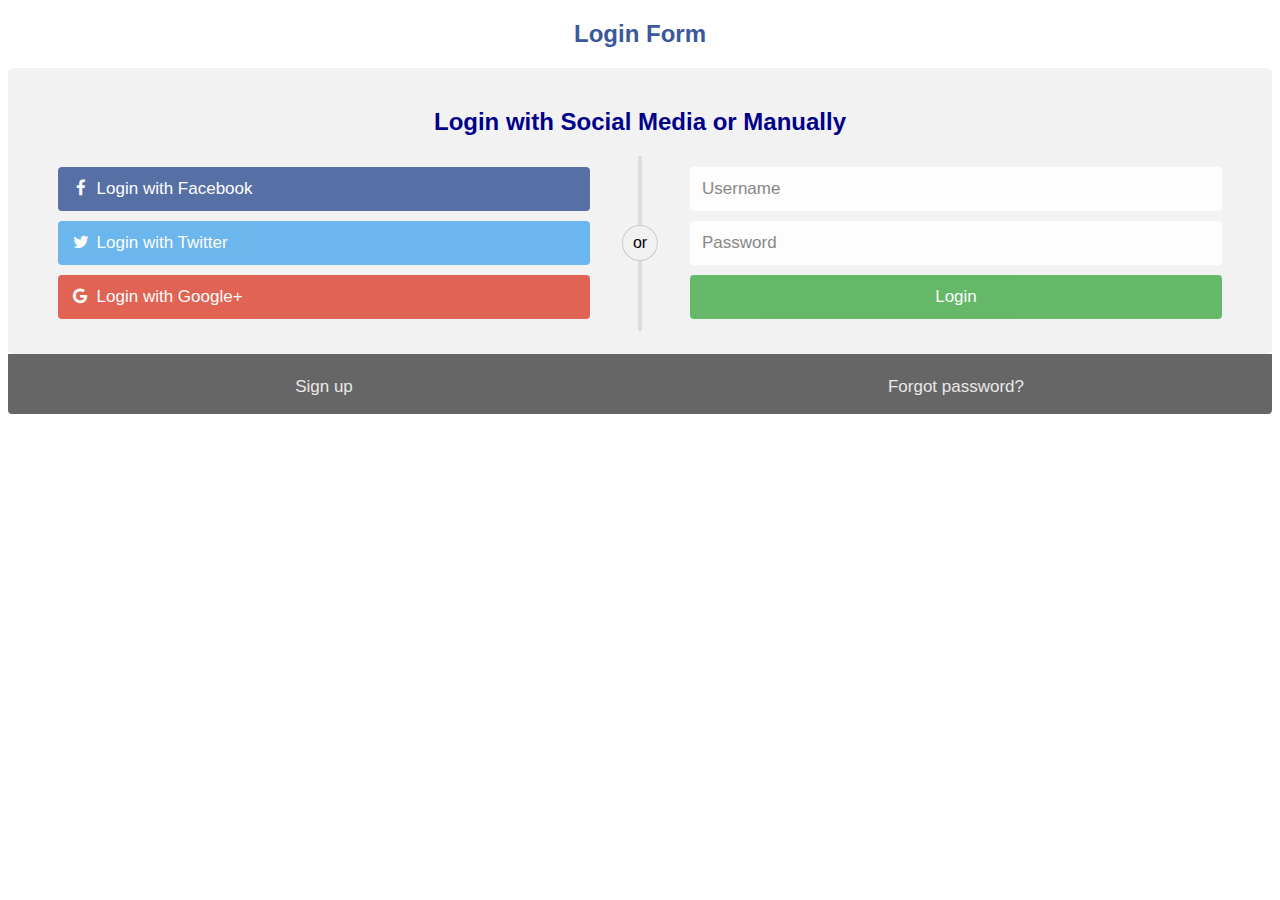
<file: index.html>
<!DOCTYPE html>
<html>
<head>
<meta name="viewport" content="width=device-width, initial-scale=1">
<link rel="stylesheet" href="https://cdnjs.cloudflare.com/ajax/libs/font-awesome/4.7.0/css/font-awesome.min.css">
<style>
body {
  font-family: Arial, Helvetica, sans-serif;
}

* {
  box-sizing: border-box;
}

/* style the container */
.container {
  position: relative;
  border-radius: 5px;
  background-color: #f2f2f2;
  padding: 20px 0 30px 0;
} 

/* style inputs and link buttons */
input,
.btn {
  width: 100%;
  padding: 12px;
  border: none;
  border-radius: 4px;
  margin: 5px 0;
  opacity: 0.85;
  display: inline-block;
  font-size: 17px;
  line-height: 20px;
  text-decoration: none; /* remove underline from anchors */
}

input:hover,
.btn:hover {
  opacity: 1;
}

/* add appropriate colors to fb, twitter and google buttons */
.fb {
  background-color: #3B5998;
  color: white;
}

.twitter {
  background-color: #55ACEE;
  color: white;
}

.google {
  background-color: #dd4b39;
  color: white;
}

/* style the submit button */
input[type=submit] {
  background-color: #4CAF50;
  color: white;
  cursor: pointer;
}

input[type=submit]:hover {
  background-color: #45a049;
}

/* Two-column layout */
.col {
  float: left;
  width: 50%;
  margin: auto;
  padding: 0 50px;
  margin-top: 6px;
}

/* Clear floats after the columns */
.row:after {
  content: "";
  display: table;
  clear: both;
}

/* vertical line */
.vl {
  position: absolute;
  left: 50%;
  transform: translate(-50%);
  border: 2px solid #ddd;
  height: 175px;
}

/* text inside the vertical line */
.vl-innertext {
  position: absolute;
  top: 50%;
  transform: translate(-50%, -50%);
  background-color: #f1f1f1;
  border: 1px solid #ccc;
  border-radius: 50%;
  padding: 8px 10px;
}

/* hide some text on medium and large screens */
.hide-md-lg {
  display: none;
}

/* bottom container */
.bottom-container {
  text-align: center;
  background-color: #666;
  border-radius: 0px 0px 4px 4px;
}

/* Responsive layout - when the screen is less than 650px wide, make the two columns stack on top of each other instead of next to each other */
@media screen and (max-width: 650px) {
  .col {
    width: 100%;
    margin-top: 0;
  }
  /* hide the vertical line */
  .vl {
    display: none;
  }
  /* show the hidden text on small screens */
  .hide-md-lg {
    display: block;
    text-align: center;
  }
}
</style>
</head>
<body>

<h2 style="text-align: center ; color: #3B5998;">Login Form</h2>


<div class="container">
  <form action="/action_page.php">
    <div class="row">
      <h2 style="text-align:center; color:darkblue;">Login with Social Media or Manually</h2>
      <div class="vl">
        <span class="vl-innertext">or</span>
      </div>

      <div class="col">
        <a href="#" class="fb btn">
          <i class="fa fa-facebook fa-fw"></i> Login with Facebook
         </a>
        <a href="#" class="twitter btn">
          <i class="fa fa-twitter fa-fw"></i> Login with Twitter
        </a>
        <a href="#" class="google btn"><i class="fa fa-google fa-fw">
          </i> Login with Google+
        </a>
      </div>

      <div class="col">
        <div class="hide-md-lg">
          <p>Or sign in manually:</p>
        </div>

        <input type="text" name="username" placeholder="Username" required>
        <input type="password" name="password" placeholder="Password" required>
        <input type="submit" value="Login">
      </div>
      
    </div>
  </form>
</div>

<div class="bottom-container">
  <div class="row">
    <div class="col">
      <a href="#" style="color:white" class="btn">Sign up</a>
    </div>
    <div class="col">
      <a href="#" style="color:white" class="btn">Forgot password?</a>
    </div>
  </div>
</div>

</body>
</html>
</file>
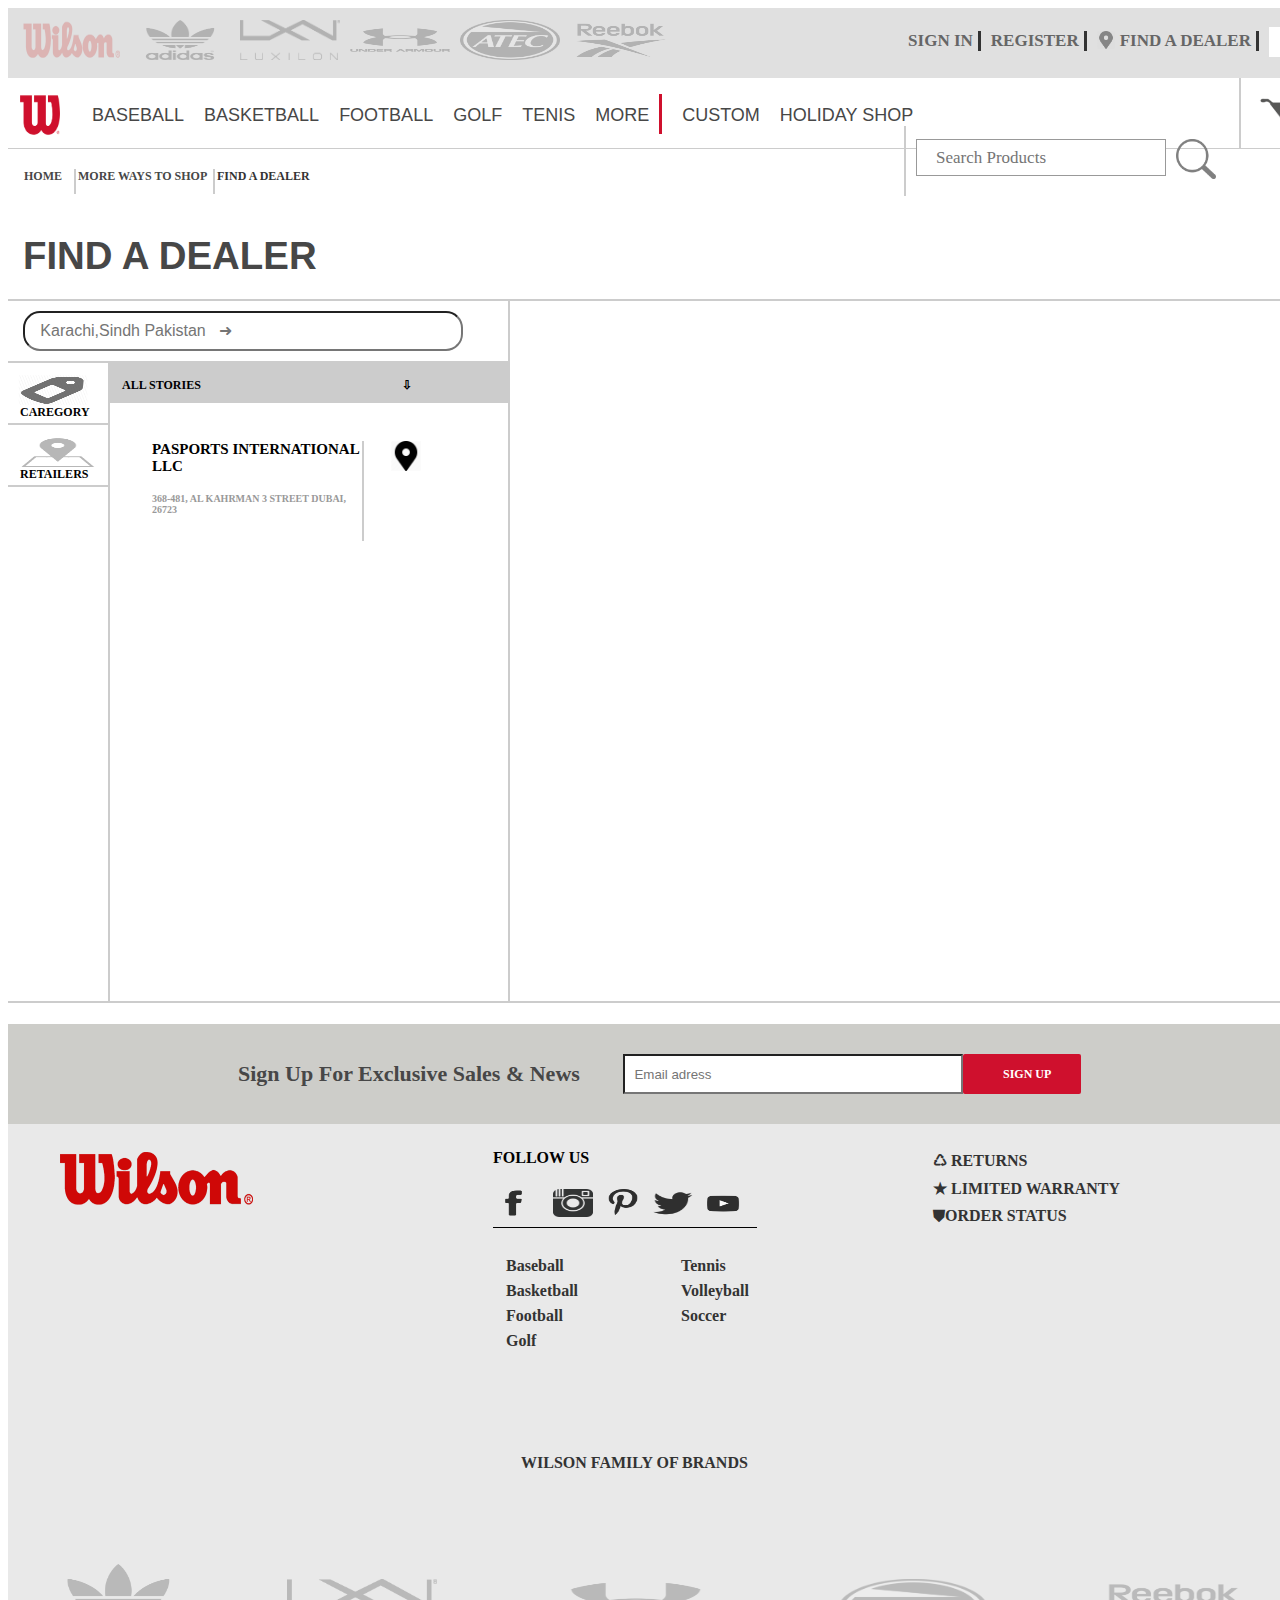
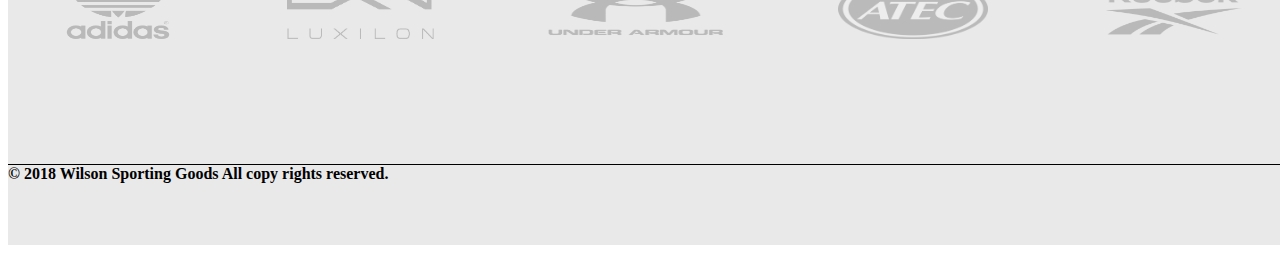
<file: findadealer.html>
<!DOCTYPE>
<html>
<head>
<link rel="stylesheet" href="findadealer.css">
<title>Untitled Document</title>
</head>

<body>

<div id="wrapper">


<div id="header">
<div id="headerbox">
<div class="logobox"><img src="Wilson brand.png" height="40px" width="100px"></div>
<div class="logobox"><img src="adidas brand1.png" height="40px" width="100px"></div>
<div class="logobox"><img src="luxilon brand2.png" height="40px" width="100px"></div>
<div class="logobox"><img src="under armor brand3.png" height="40px" width="100px"></div>
<div class="logobox"><img src="ATEC brand4.png" height="40px" width="100px"></div>
<div class="logobox"><img src="reebok brand5.png" height="40px" width="100px"></div>
</div>
<div id="headerbox2">
<div id="flagbox"><img src="flagpakistan.png" height="30px" width="60px"></div>
<ul>
<li><b>FIND A DEALER<b></li>
<div id="clipartbox"><img src="location icon.png" height="18px" width="18px"></div>
<li>REGISTER</li>
<li>SIGN IN</li>
</ul>
</div>
</div>




<div id="navbar">
<div class="navbarlogobox"><img src="welson W.png" height="50px" width="40px"></div>
<ul>
<li>BASEBALL</li>
<li>BASKETBALL</li>
<li>FOOTBALL</li>
<li>GOLF</li>
<li>TENIS</li>
<li>MORE</li>
<div class="seprator"></div>
<li>CUSTOM</li>
<li>HOLIDAY SHOP</li>
</ul>
<div id="navshoppingbar"><img src="shopping cart.png" id="shoppingcart"></div>
<div id="navsearchbox"><input type="email" placeholder="&nbsp;&nbsp;&nbsp; Search Products" id="searchproduct"><img src="searchicon2.png" height="40px" width="40px" id="searchicon">
</div>
</div>



<div id="findadealercontainer">

<div id="firstline">
<div id="firstline1">
<div id="firstlinebox1"><h11>HOME<h11>
</div>
<div id="firstlinebox2"><h11>MORE WAYS TO SHOP<h11></div>
<div id="firstlinebox3"><h12>FIND A DEALER</div>
</div>
</div>

<div id="secondline">
<div id="dealer"><h13>FIND A DEALER<h13></div>
</div>



<div id="undercontainer">

<div id="storiesdiv">
<div id="searchbar"><div id="searchradius">
<input type="text" id="inputtypebox" placeholder=" &nbsp; Karachi,Sindh Pakistan &nbsp; &#10140;"/></div>
</div>

<div id="storiesleftpanel">
<div id="underleftpanerbox"><img class="size" src="categeoryicon.png" height="30px" width="70px"><br>&nbsp;&nbsp;&nbsp;&nbsp;CAREGORY</div>
<div id="underleftpanerbox2"><img class="size" src="location branch.png" height="30px" width="80px"><br>&nbsp;&nbsp;&nbsp;&nbsp;RETAILERS
</div>

</div>


<div id="storiesrightpanel">
<div id="allstories"><br>&nbsp;&nbsp;&nbsp;&nbsp;ALL STORIES&nbsp;&nbsp;&nbsp;&nbsp;&nbsp;&nbsp;&nbsp;&nbsp;&nbsp;&nbsp;&nbsp;&nbsp;&nbsp;&nbsp;&nbsp;&nbsp;&nbsp;&nbsp;&nbsp;&nbsp;&nbsp;&nbsp;&nbsp;&nbsp;&nbsp;&nbsp;&nbsp;&nbsp;&nbsp;&nbsp;&nbsp;&nbsp;&nbsp;&nbsp;&nbsp;&nbsp;&nbsp;&nbsp;&nbsp;&nbsp;&nbsp;&nbsp;&nbsp;&nbsp;&nbsp;&nbsp;&nbsp;&nbsp;&nbsp;&nbsp;&nbsp;&nbsp;&nbsp;&nbsp;&nbsp;&nbsp;&nbsp;&nbsp;&nbsp;&nbsp;&nbsp;&nbsp;&nbsp;&nbsp;&nbsp;&nbsp;  &#8681;</div>
<div id="pasportdiv">
<div id="textboxleft"><h15>PASPORTS INTERNATIONAL LLC</h15><br><br><h16>368-481, AL KAHRMAN 3 STREET
DUBAI, 26723
</h16></div>
<div id="locateiconright"><div id="piclocation"><img src="location icon.png" height="30px" width="30px"></div></div>
</div>

</div>

</div>

<div id="map">
<iframe src="https://www.google.com/maps/embed?pb=!1m18!1m12!1m3!1d57863.51074496052!2d67.03806671707751!3d24.984160397004604!2m3!1f0!2f0!3f0!3m2!1i1024!2i768!4f13.1!3m3!1m2!1s0x3eb340e584b891c3%3A0x29b2cbc198ba2dbd!2sAptech+Computer+Education+North+Karachi+Center!5e0!3m2!1sen!2s!4v1544701114805" width="831px" height="700px" frameborder="0" style="border:0" allowfullscreen></iframe>
</div>
</div>


</div>

<div id="searchbarfooter">
<h5>Sign Up For Exclusive Sales &amp; News</h5>
<div id="linkhoverbox"><h6>SIGN UP</h6></div>
<div id="signupbar"><input type="emailadress"placeholder="&nbsp; Email adress" id="emailposition"></div>
</div>






<div id="finalfootercontainer">

<div id="finalfooterbox1">
<div class="finalfooterbox1a"><div id="footerwilsonlogo"><img src="Wilson brand.png" height="59px" width="200px"/></div>
</div>


<div class="finalfooterbox1a">
<div id="followus"><h7>FOLLOW US</h7>
</div>

<div id="selecterdiv">

<div class="selecter"><img src="facebook png.png" height="28px" width="40px"></div>
<div class="selecter"><img src="insta png.png" height="28px" width="40px"></div>
<div class="selecter"><img src="pinterest png.ico" height="28px" width="40px"></div>
<div class="selecter"><img src="twitter png.png" height="28px" width="40px"></div>
<div class="selecter"><img src="ytube png.png" height="28px" width="40px"></div>
</div>



<div id="ulfooterbox">
<div id="ullist1"><ul>
<li>Baseball</li>
<li>Basketball</li>
<li>Football</li>
<li>Golf</li>
</ul>
</div>
<div id="ullist2">
<ul>
<li>Tennis</li>
<li>Volleyball</li>
<li>Soccer</li>
</ul>
</div>
</div>
</div>



<div class="finalfooterbox1a">
<div id="returnbox">
<div class="underreturnbox"><p>&#9850; RETURNS</p></div>
<div class="underreturnbox"><p>&#9733; LIMITED WARRANTY</p></div>
<div class="underreturnbox"><p>&#9930;ORDER STATUS</p></div>
</div>
</div>
</div>



<div id="footerlogobox">
<div class="footerlogo3box">

<div id="logobox1"><img src="adidas brand1.png" height="75px" width="150px"></div>
<div id="logobox2"><img src="luxilon brand2.png" height="60px" width="150px"></div>
</div>




<div class="footerlogo3box">
<div id="familybox">
<h9>WILSON FAMILY OF BRANDS<h9></div>
<div id="logobox3"><img src="under armor brand3.png" height="90px" width="175px"></div>


</div>
<div class="footerlogo3box">
<div id="logobox4"><img src="ATEC brand4.png" height="60px" width="150px"></div>

<div id="logobox5"><img src="reebok brand5.png" height="60px" width="150px"></div>

</div>
</div>

<div id="footer"><h10>© 2018 Wilson Sporting Goods All copy rights reserved.<h10></div>




















</div>
</body>
</html>
</file>
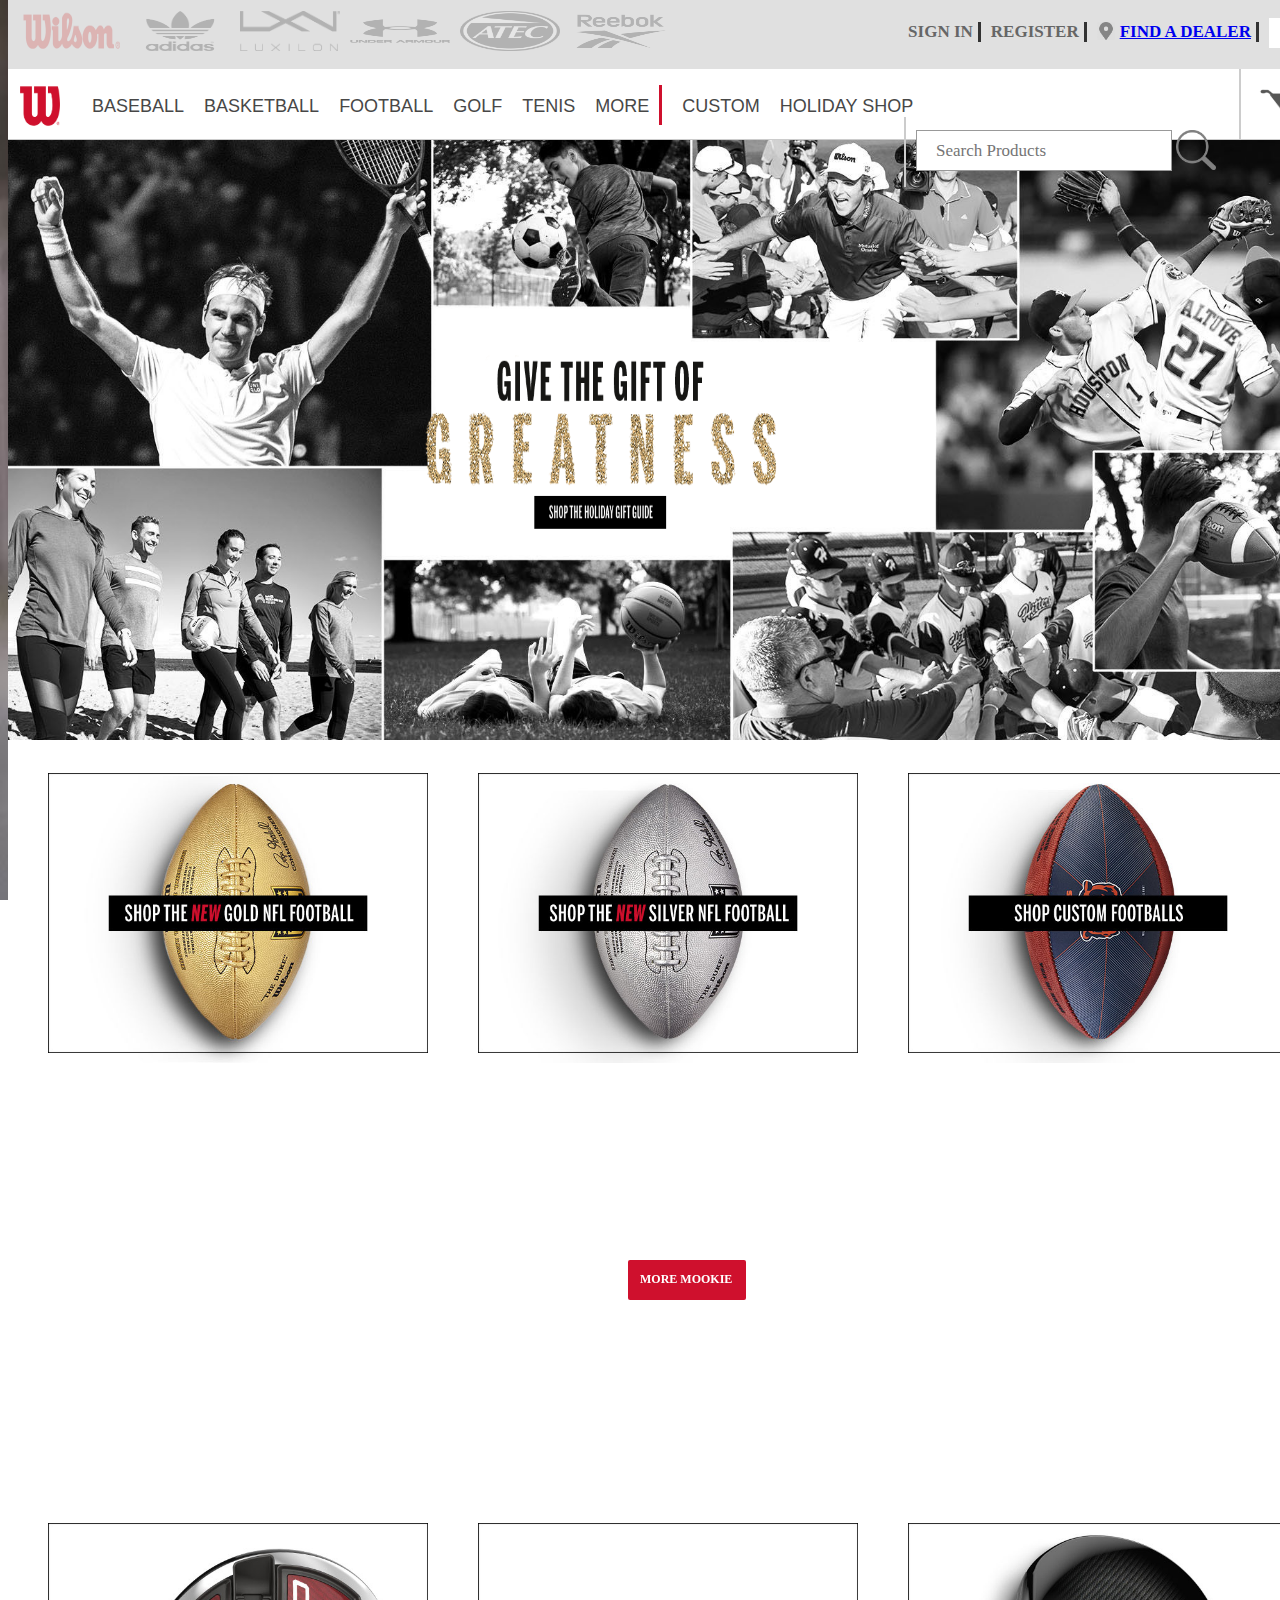
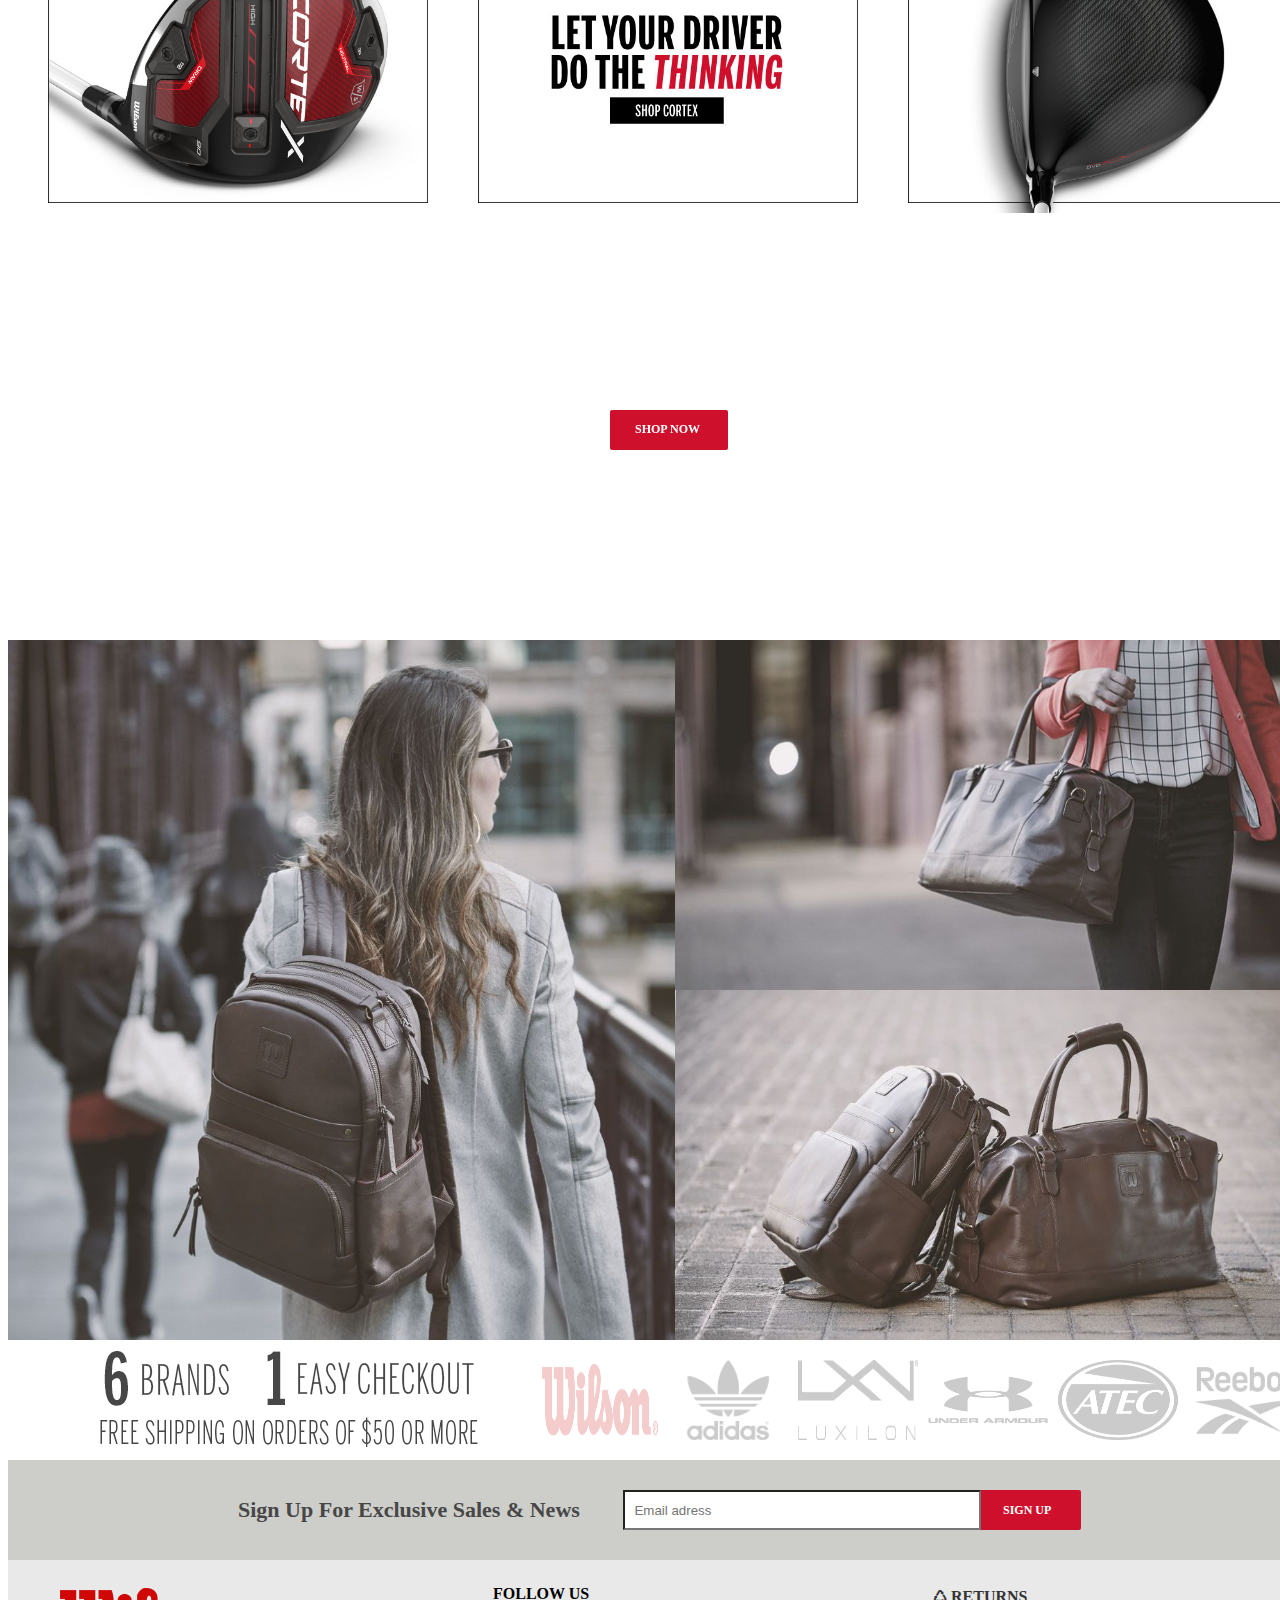
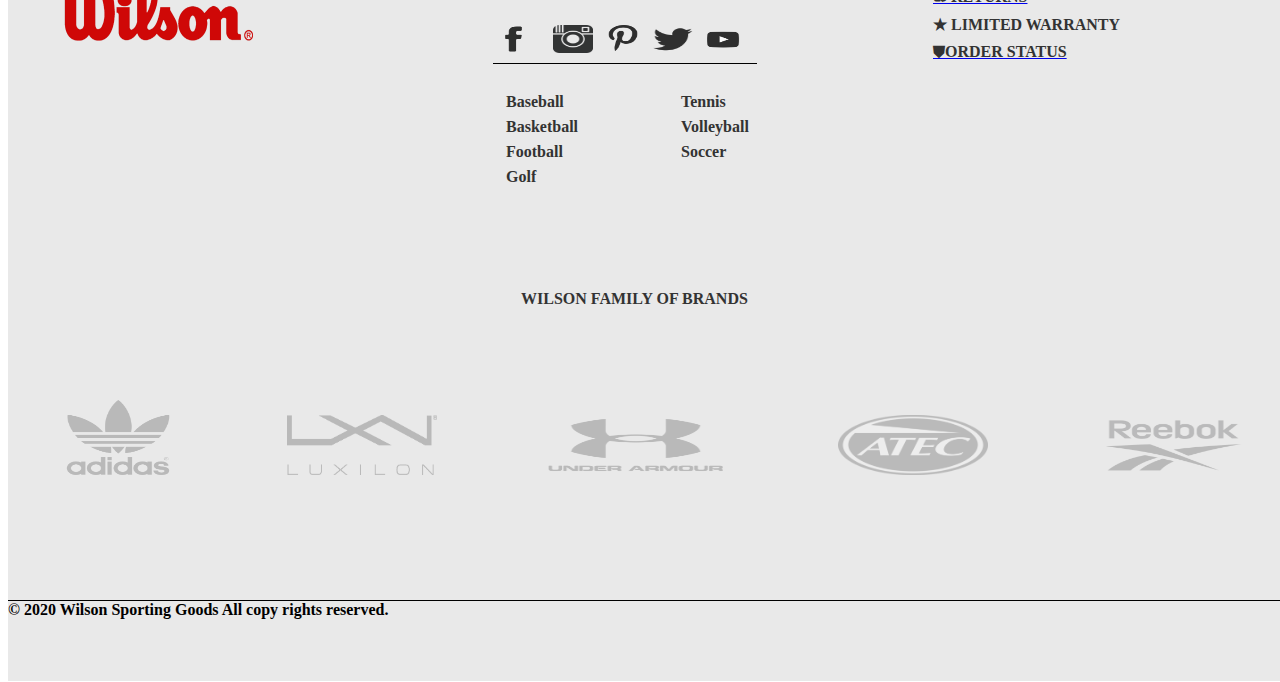
<file: hamza.html>
<!doctype html>
<html>
<head>
<link rel="stylesheet" href="hamza.css">
<title>Untitled Document</title> 
<style>
body{background-image:url(18-1990_GBL_Q4_HomepageUpdate_R7_1914_2x1_Panel1.jpg);

background-attachment:fixed; background-position:center center;
background-repeat:no-repeat; background-size:100% 100%;}
</style>
</head>

<body>
<div id="wrapper">
<div id="header">
<div id="headerbox">
<div class="logobox"><img src="Wilson brand.png" height="40px" width="100px"></div>
<div class="logobox"><img src="adidas brand1.png" height="40px" width="100px"></div>
<div class="logobox"><img src="luxilon brand2.png" height="40px" width="100px"></div>
<div class="logobox"><img src="under armor brand3.png" height="40px" width="100px"></div>
<div class="logobox"><img src="ATEC brand4.png" height="40px" width="100px"></div>
<div class="logobox"><img src="reebok brand5.png" height="40px" width="100px"></div>
</div>

<div id="headerbox2">




<div id="flagbox"><img src="flagpakistan.png" height="30px" width="60px"></div>





<ul>
<li><b><a href="../find a dealer/findadealer.html">FIND A DEALER</a><b></li>
<div id="clipartbox"><img src="location icon.png" height="18px" width="18px"></div>
<a href="index.html">
  <li>REGISTER</li>
 
  <li>SIGN IN</li>
 </a>

</ul>

</div>

</div>



<div id="navbar">
<div class="navbarlogobox"><img src="welson W.png" height="50px" width="40px"></div>
<ul>
<li>BASEBALL</li>
<li>BASKETBALL</li>
<li>FOOTBALL</li>
<li>GOLF</li>
<li>TENIS</li>
<li>MORE</li>
<div class="seprator"></div>
<li>CUSTOM</li>
<li>HOLIDAY SHOP</li>
</ul>

<div id="navshoppingbar"><img src="shopping cart.png" id="shoppingcart"></div>
<a href="search.html">
<div id="navsearchbox"><input type="email" placeholder="&nbsp;&nbsp;&nbsp; Search Products" id="searchproduct"><img src="searchicon2.png" height="40px" width="40px" id="searchicon">
</a>
</div>





</div>


<div id="banner">
<div id="underbanner"></div>
</div>

<div id="shopbanner">
<div class="shopbannerbox"><img src="18-1990_GBL_Q4_HomepageUpdate_R7_3Up_Panel1.jpg" height="300px" width="400px"></div>
<div class="shopbannerbox"><img src="18-1990_GBL_Q4_HomepageUpdate_R7_3Up_Panel2.jpg" height="300px" width="400px"></div>
<div class="shopbannerbox"><img src="18-1990_GBL_Q4_HomepageUpdate_R7_3Up_Panel3.jpg" height="300px" width="400px"></div>
</div>

<div id="linkbanner">
<div class="h1underbanner"><h1>MOOKIE BETTS: AMERICAN LEAGUE MVP</h1></div>
<div class="h2hoverbanner"> <h2>MORE MOOKIE</h2> </div>
</div>

<div id="shopbanner2">
<div class="shopbannerbox2"><img src="18-1990_GBL_Q4_HomepageUpdate_R7_DVD_3Up_Panel1_FNL.jpg" height="300px" width="400px"></div>
<div class="shopbannerbox2"><img src="18-1990_GBL_Q4_HomepageUpdate_R7_DVD_3Up_Panel2_FNL.jpg" height="300px" width="400px"></div>
<div class="shopbannerbox2"><img src="18-1990_GBL_Q4_HomepageUpdate_R7_DVD_3Up_Panel3_FNL.jpg" height="300px" width="400px"></div>
</div>







<div id="linkbanner2">
<div class="h3underbanner"><h3>THE 1914 COLLECTION</h3></div>
<div class="h4hoverbanner"><h4>SHOP NOW</h4> </div>
</div>




<div id="bigbanner">
<div id="underbigbanner1"><img src="18-1990_GBL_Q4_HomepageUpdate_R7_1914_2x2.jpg" height="700px" width="666.5px"></div>
<div id="underbigbanner2">
<div id="undersmallbox"><img src="18-1990_GBL_Q4_HomepageUpdate_R7_1914_2x1_Panel1.jpg" height="350px" width="666.5px"></div>
<div id="undersmallbox2"><img src="18-1990_GBL_Q4_HomepageUpdate_R7_1914_2x1_Panel2.jpg" height="350px" width="666.5px"></div>
</div>
</div>







<div id="brandsbanner">
<div id="brandbox1"><img src="6-brands-1-checkout_v2.jpg" height="120px" width="480px"></div>
<div id="brandbox2">
<div class="footerlogobox"><img src="Wilson brand.png" height="80px" width="120px"></div>
<div class="footerlogobox"><img src="adidas brand1.png" height="80px" width="120px"></div>
<div class="footerlogobox"><img src="luxilon brand2.png" height="80px" width="120px"></div>
<div class="footerlogobox"><img src="under armor brand3.png" height="80px" width="120px"></div>
<div class="footerlogobox"><img src="ATEC brand4.png" height="80px" width="120px"></div>
<div class="footerlogobox"><img src="reebok brand5.png" height="80px" width="120px"></div>
</div>
</div>



<div id="searchbarfooter">
<h5>Sign Up For Exclusive Sales &amp; News</h5>
<div id="linkhoverbox"><h6>SIGN UP</h6></div>
<div id="signupbar"><input type="emailadress"placeholder="&nbsp; Email adress" id="emailposition"></div>
</div>




<div id="finalfootercontainer">

<div id="finalfooterbox1">
<div class="finalfooterbox1a"><div id="footerwilsonlogo"><img src="Wilson brand.png" height="59px" width="200px"/></div>
</div>


<div class="finalfooterbox1a">
<div id="followus"><h7>FOLLOW US</h7>
</div>

<div id="selecterdiv">

<div class="selecter"><img src="facebook png.png" height="28px" width="40px"></div>
<div class="selecter"><img src="insta png.png" height="28px" width="40px"></div>
<div class="selecter"><img src="pinterest png.ico" height="28px" width="40px"></div>
<div class="selecter"><img src="twitter png.png" height="28px" width="40px"></div>
<div class="selecter"><img src="ytube png.png" height="28px" width="40px"></div>
</div>



<div id="ulfooterbox">
<div id="ullist1"><ul>
<li>Baseball</li>
<li>Basketball</li>
<li>Football</li>
<li>Golf</li>
</ul>
</div>
<div id="ullist2">
<ul>
<li>Tennis</li>
<li>Volleyball</li>
<li>Soccer</li>
</ul>
</div>
</div>
</div>



<div class="finalfooterbox1a">
<div id="returnbox">
    <a href="return.html">
<div class="underreturnbox"><p>&#9850; RETURNS</p></div>
    </a>
<div class="underreturnbox"><p>&#9733; LIMITED WARRANTY</p></div>
<a href="order.html">
<div class="underreturnbox"><p>&#9930;ORDER STATUS</p></div>
</a>
</div>
</div>
</div>



<div id="footerlogobox">
<div class="footerlogo3box">

<div id="logobox1"><img src="adidas brand1.png" height="75px" width="150px"></div>
<div id="logobox2"><img src="luxilon brand2.png" height="60px" width="150px"></div>
</div>




<div class="footerlogo3box">
<div id="familybox">
<h9>WILSON FAMILY OF BRANDS<h9></div>
<div id="logobox3"><img src="under armor brand3.png" height="90px" width="175px"></div>


</div>
<div class="footerlogo3box">
<div id="logobox4"><img src="ATEC brand4.png" height="60px" width="150px"></div>

<div id="logobox5"><img src="reebok brand5.png" height="60px" width="150px"></div>

</div>
</div>

<div id="footer"><h10>© 2020 Wilson Sporting Goods All copy rights reserved.<h10></div>








</div>
</body>
</html>
</file>
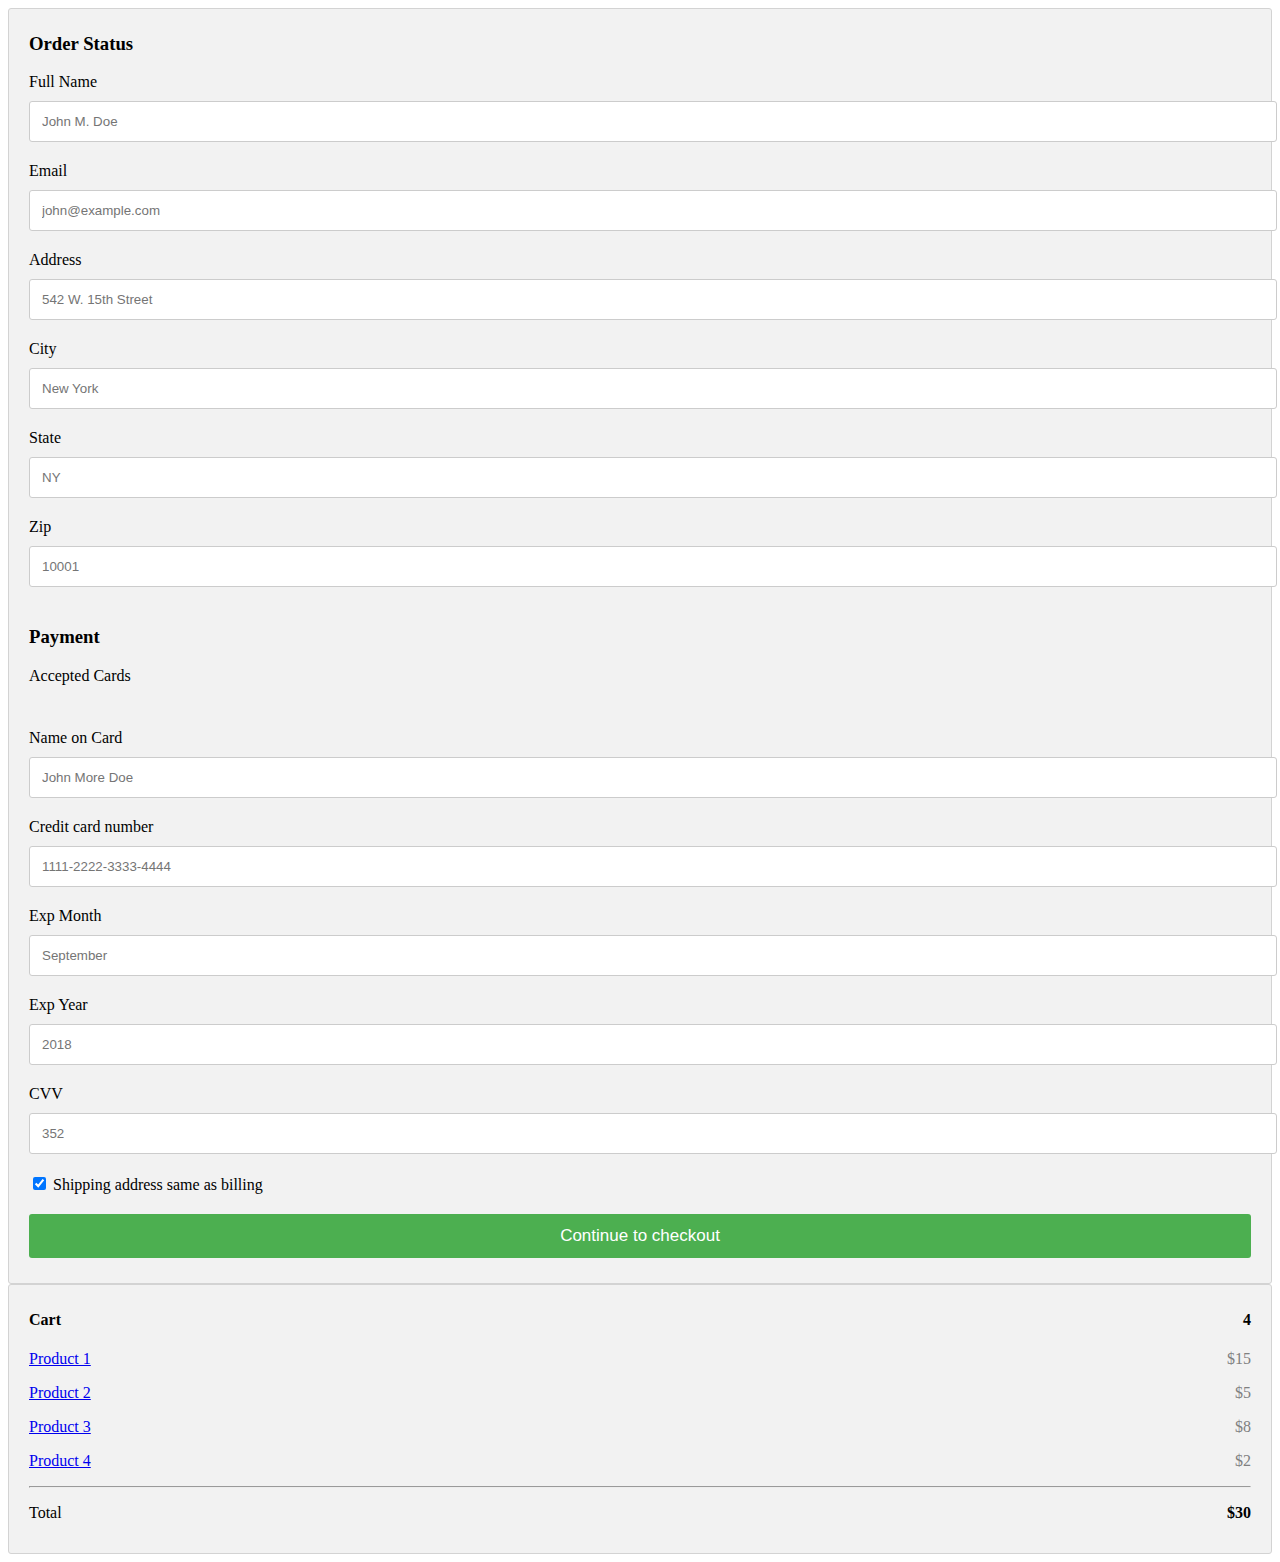
<file: order.html>
<!DOCTYPE html>
<html lang="en">
<head>
    <meta charset="UTF-8">
    <meta name="viewport" content="width=device-width, initial-scale=1.0">
    <title>Order status</title>
    <link rel="stylesheet" type="text/css" href="style.css">
</head>
<body>
    <div class="row">
        <div class="col-75">
          <div class="container">
            <form action="/action_page.php">
      
              <div class="row">
                <div class="col-50">
                  <h3>Order Status</h3>
                  <label for="fname"><i class="fa fa-user"></i> Full Name</label>
                  <input type="text" id="fname" name="firstname" placeholder="John M. Doe">
                  <label for="email"><i class="fa fa-envelope"></i> Email</label>
                  <input type="text" id="email" name="email" placeholder="john@example.com">
                  <label for="adr"><i class="fa fa-address-card-o"></i> Address</label>
                  <input type="text" id="adr" name="address" placeholder="542 W. 15th Street">
                  <label for="city"><i class="fa fa-institution"></i> City</label>
                  <input type="text" id="city" name="city" placeholder="New York">
      
                  <div class="row">
                    <div class="col-50">
                      <label for="state">State</label>
                      <input type="text" id="state" name="state" placeholder="NY">
                    </div>
                    <div class="col-50">
                      <label for="zip">Zip</label>
                      <input type="text" id="zip" name="zip" placeholder="10001">
                    </div>
                  </div>
                </div>
      
                <div class="col-50">
                  <h3>Payment</h3>
                  <label for="fname">Accepted Cards</label>
                  <div class="icon-container">
                    <i class="fa fa-cc-visa" style="color:navy;"></i>
                    <i class="fa fa-cc-amex" style="color:blue;"></i>
                    <i class="fa fa-cc-mastercard" style="color:red;"></i>
                    <i class="fa fa-cc-discover" style="color:orange;"></i>
                  </div>
                  <label for="cname">Name on Card</label>
                  <input type="text" id="cname" name="cardname" placeholder="John More Doe">
                  <label for="ccnum">Credit card number</label>
                  <input type="text" id="ccnum" name="cardnumber" placeholder="1111-2222-3333-4444">
                  <label for="expmonth">Exp Month</label>
                  <input type="text" id="expmonth" name="expmonth" placeholder="September">
      
                  <div class="row">
                    <div class="col-50">
                      <label for="expyear">Exp Year</label>
                      <input type="text" id="expyear" name="expyear" placeholder="2018">
                    </div>
                    <div class="col-50">
                      <label for="cvv">CVV</label>
                      <input type="text" id="cvv" name="cvv" placeholder="352">
                    </div>
                  </div>
                </div>
      
              </div>
              <label>
                <input type="checkbox" checked="checked" name="sameadr"> Shipping address same as billing
              </label>
              <input type="submit" value="Continue to checkout" class="btn">
            </form>
          </div>
        </div>
      
        <div class="col-25">
          <div class="container">
            <h4>Cart
              <span class="price" style="color:black">
                <i class="fa fa-shopping-cart"></i>
                <b>4</b>
              </span>
            </h4>
            <p><a href="#">Product 1</a> <span class="price">$15</span></p>
            <p><a href="#">Product 2</a> <span class="price">$5</span></p>
            <p><a href="#">Product 3</a> <span class="price">$8</span></p>
            <p><a href="#">Product 4</a> <span class="price">$2</span></p>
            <hr>
            <p>Total <span class="price" style="color:black"><b>$30</b></span></p>
          </div>
        </div>
      </div>
</body>
</html>
</file>
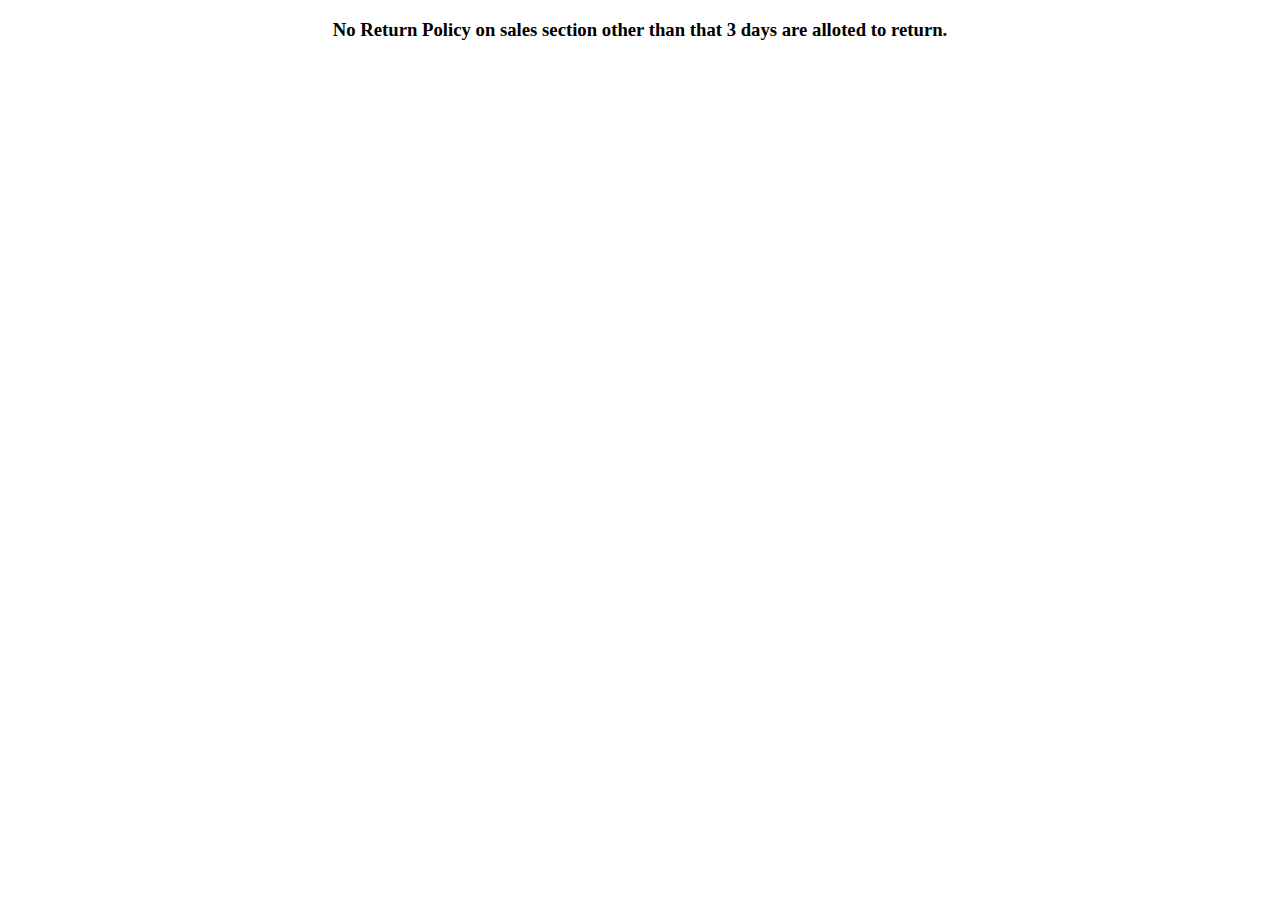
<file: return.html>
<!DOCTYPE html>
<html lang="en">
<head>
    <meta charset="UTF-8">
    <meta name="viewport" content="width=device-width, initial-scale=1.0">
    <title>Return policy Updates</title>
</head>
<body>
    <h3 style="text-align-last: center; color: black;"> No Return Policy on sales section other than that 3 days are alloted to return. </h3>
</body>
</html>
</file>
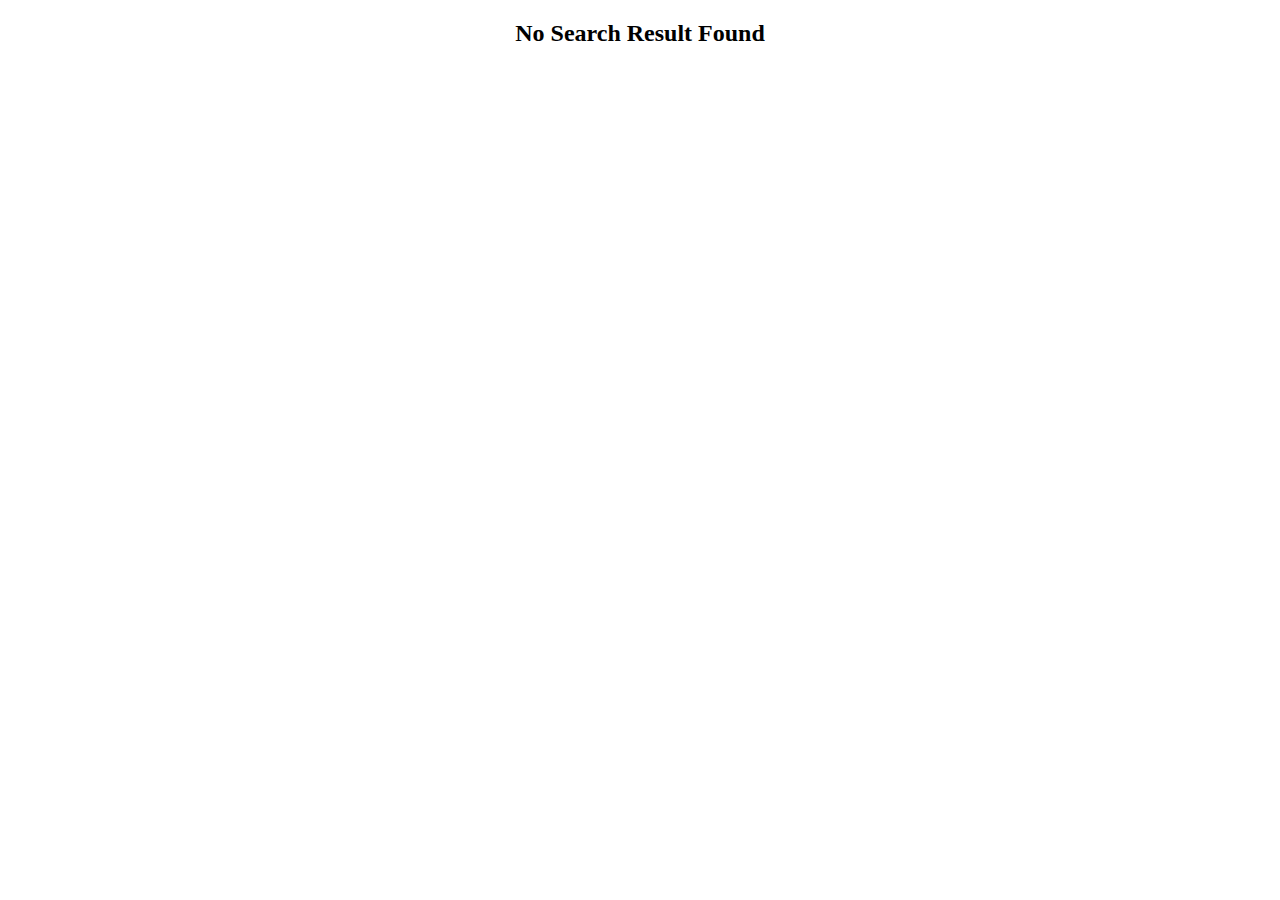
<file: search.html>
<!DOCTYPE html>
<html lang="en">
<head>
    <meta charset="UTF-8">
    <meta name="viewport" content="width=device-width, initial-scale=1.0">
    <title>Searchresults</title>
</head>
<body>
    <h2 style="text-align: center; color: black; "> No Search Result Found</h2> 
    
</body>
</html>
</file>
<file: findadealer.css>
#wrapper{
	height:1837px;
}


#header{
	height:70px;
	width:1333px;
	background-color:#E0E0E0;
	
}
#headerbox{
		background-color:#E0E0E0;


	height:62px;
	width:700px;
	margin-top:2px;
	float:left;
	margin-left:2px;
	border-radius:5px;
}

.logobox{
		background-color:#E0E0E0;

	height:40px;
	width:100px;
	float:left;
	margin-top:10px;
	margin-left:10px;
	opacity:0.2;
}
.logobox:hover{
			background-color:#E0E0E0;
			opacity:2;
}
	

#headerbox2{
		background-color:#E0E0E0;

	height:62px;
	width:500px;
	margin-top:2px;
	float:right;
	margin-right:2px;
	border-radius:5px;
}








#flagbox{
	background-color:#FF0;
	height:30px;
	width:60px;
	float:right;
	margin-top:17px;
	margin-right:10px;
}





#clipartbox{
	float:right;
	height:18px;
	width:18px;
	margin-right:5px;
	margin-top:5px;
	opacity:0.4;

}
#clipartbox:hover{
	opacity:1;
}





#headerbox2 ul li{
	color:#666;
	font-size:17px;
	list-style:none;
	float:right;
	margin-right:10px;
	margin-top:5px;
	border-right:solid #333333;
	padding-right:5px;
}
#headerbox2 ul li:hover{
	color:#F00;
}













#navbar{
	height:70px;
	background-color:#FFF;
	width:1333px;
	  background-color: #FFF;
    border-bottom: 1px solid #CCC;
    padding: 0;
	margin-top:-16px;

}

#navbar ul li{
	list-style:none;
	float:left;
    color: #474747;
    font-family: "BentonSansExComp",Arial,Helvetica,sans-serif;
    font-weight: 530;
    font-size:18px;
    display: block;
	margin-top:27px;
	font-stretch:condensed;
	margin-left:20px;
	    text-shadow: none;
}


.seprator{
	    background-color: #CF102D;
		height:40px;
		width:3px;
		float:left;
		margin-left:10px;
		margin-top:16px;
}

#navshoppingbar{
	float:right;
	height:70px;
	width:100px;
	margin-top:-0px;
	border-left: 2px solid #CCC;
}
#shoppingcart{
	height:40px;
	width:60px;
	margin-top:15px;
	margin-left:17px;
}

#navsearchbox{
	float:right;
	height:70px;
	width:330px;
	margin-right:3px;
	border-left: 2px solid #CCC;
}

#searchproduct{
	height:37px;
	width:250px;
	font-size:17px;
	margin-top:13px;
	margin-left:10px;
	font-weight:40px;
	font-family:"Times New Roman", Times, serif;
	border:thin solid #999;
}
#searchicon{
	height:40px;
	width:40px;
	margin-top:13px;
	float:right;
	margin-right:20px;
}
	





.navbarlogobox{
	background-color:#000;
	height:50px;
	width:40px;
	position:relative;
	margin:12px;
	float:left;
}






#findadealercontainer{
	height:875px;
	width:1333px;
	background-color:#FFF;
}


#firstline{
	background-color:#FFF;
	height:50px;
	width:1333px;
}

#firstline1{
	height:38px;
	width:320px;
	background-color:#FFF;
	margin-left:-50px;
	margin-top:10px;
	float:left;
}
#firstlinebox1{
	float:left;
	background-color:#FFF;
	height:25px;
	width:50px;
	margin-left:2px;
	margin-top:10px;
	border-right: 2px solid #CCC;

}
#firstlinebox2{
	background-color:#FFF;
	height:25px;
	width:135px;
	float:left;
	margin-left:2px;
	border-right: 2px solid #CCC;
	margin-top:10px;


}
h11{
	    color: #474747;
		font-size:12px;
}
#firstlinebox3{
		background-color:#FFF;
	height:25px;
	width:110px;
	float:left;
	margin-left:2px;
		margin-top:10px;

}
h12{
	font-size:12px;
	color:#333;
	font-weight:400px;
	font-family:Georgia, "Times New Roman", Times, serif;
}
	



#secondline{
	background-color:#FFF;
	height:100px;
	width:1333px;
	border-bottom: 2px solid #CCC;

}
#dealer{
	background-color:#FFF;
	height:60px;
	width:500px;
	float:left;
	margin-left:15px;
	margin-top:35px;
}
h13{
	 color: #474747;
	 font-family: "BentonSansExCompBold",Arial,Helvetica,sans-serif;
     font-size: 2.4rem;
}




#undercontainer{
	background-color:#FFF;
	height:700px;
	width:1333px;
	border-bottom: 2px solid #CCC;

}

#storiesdiv{
	background-color:#FFF;
	height:700px;
	width:500px;
	float:left;
	border-right: 2px solid #CCC;

}


#searchbar{
	background-color:#FFF;
	height:60px;
	width:500px;
	border-bottom: 2px solid #CCC;

}
#searchradius{
	background-color:#FFF;
	height:40px;
	width:440px;
	float:left;
	margin-left:15px;
	margin-top:10px;
	border-radius:17px;
	
}
#inputtypebox{
	height:40px;
	width:440px;
	float:left;
	border-radius:17px;
	font-size:16px;
	
}
	



















#storiesleftpanel{
	background-color:#FFF;
	height:637.5px;
	width:100px;
	float:left;
	border-right: 2px solid #CCC;

}
#underleftpanerbox{
	background-color:#FFF;
	height:60px;
	width:100px;
	border-bottom: 2px solid #CCC;
		font-size:12px;

}


#underleftpanerbox2{
	background-color:#FFF;
	height:60px;
	width:100px;
	border-bottom: 2px solid #CCC;
	font-size:12px;

}
.size{
	margin-top:12px;
	margin-left:10px;
}











#storiesrightpanel{
	background-color:#FFF;
	height:637.5px;
	width:398px;
	float:right;
}
#allstories{
	height:40px;
	width:398px;
	background-color:#CCC;
	font-size:12px;
}
#pasportdiv{
	height:150px;
	width:350px;
	background-color:#FFF;
	margin-top:18px;
	margin-left:22px;
}
#textboxleft{
	height:100px;
	width:210px;
	background-color:#FFF;
	margin-left:20px;
	float:left;
	margin-top:20px;
		border-right: 2px solid #CCC;

}
h15{
	font-size:15px;
	color:#000;
}
h16{
	font-size:10px;
	color:#999;
}



#locateiconright{
	background-color:#FFF;
	height:100px;
	width:80px;
	margin-right:34px;
	float:right;
	margin-top:20px;
}
#piclocation{
	float:left;
	margin-left:23px;
	background-color:#FFF;
	height:30px;
	width:30px;
}
	













#map{
	background-color:#FFF;
	height:700px;
	width:831px;
	float:right;
}

   






#searchbarfooter{
	background-color:#CDCDC9;
	height:100px;
	width:1333px;
	opacity:3;
}
h5{
	color: #474747;
	font-size:22px;
	float:left;
	margin-left:230px;
}

	
	
#linkhoverbox{
	background-color: #CF102D;
	height:40px;
	width:118px;
	margin-top:30px;
	float:right;
	margin-right:260px;
	border-radius:2px;
}
h6{
	text-align:inherit;
	text-align:center;
	font-size:12px;
	float:left;
	color:#FFF;
	margin-left:40px;
	margin-top:13px;
}
#linkhoverbox:hover{
	background-color:#000;
	    transition: background-color 300ms ease-out;
}


#signupbar{
	background-color:#FFF;
	height:40px;
	width:340px;
	float:right;
	margin-top:30px;
}
#emailposition{
	background-color:#FFF;
	height:40px;
	width:340px;
}










#finalfootercontainer{
	height:300px;
	width:1333px;
	background-color:#E9E9E9;
}
#finalfooterbox1{
	background-color:#E9E9E9;
	height:300px;
	width:1333px;
}


.finalfooterbox1a{
	background-color:#E9E9E9;
	float:left;
	height:300px;
	width:420px;
	margin-left:20px;
}



#footerwilsonlogo{
	background-color:#E9E9E9;
	height:59px;
	width:200px;
	margin-top:25px;
	float:left;
	margin-left:25px;
}


.finalfooterbox1b{
	background-color:#E9E9E9;
	float:left;
	height:400px;
	width:420px;
	margin-left:20px;
}
#followus{
	background-color:#E9E9E9;
	height:27px;
	width:100px;
	margin-top:25px;
	float:left;
	margin-left:25px;
}
#selecterdiv{
	background-color:#E9E9E9;
	height:38px;
	width:264px;
	margin-top:65px;
	margin-left:-100px;
	float:left;
	border-bottom: thin solid #000;
}
.selecter{
	background-color:#E9E9E9;
	height:28px;
	width:40px;
	float:left;
	margin-left:10px;
	opacity:0.8;
}
.selecter:hover{
	background-color:#E9E9E9;
	opacity:2;
	
}



#ulfooterbox{
	background-color:#E9E9E9;
	height:150px;
	width:264px;
	float:left;
	margin-top:110px;
	margin-left:-263px;
}
#ullist1{
	background-color:#E9E9E9;
	float:left;
	height:150px;
	width:132px;
}

#ullist1 ul li{
	list-style:none;
	padding-top:7px;
	margin-left:-28px;
	color:#333;
}

#ullist1 ul li:hover{
	color:#CF102D;
}



#ullist2{
	background-color:#E9E9E9;
	float:right;
	height:150px;
	width:132px;
}
#ullist2 ul li{
	list-style:none;
	padding-top:7px;
	margin-left:15px;
	color:#333;


}

#ullist2 ul li:hover{
	color:#CF102D;
}

#returnbox{
	background-color:#E9E9E9;
	height:90px;
	width:190px;
	margin-left:px
	border-bottom: thin solid #000;
	float:left;
	margin-left:25px;
	margin-top:26px;
}
.underreturnbox{
	background-color:#E9E9E9;
	height:27px;
	width:190px;
	margin-top:-15px;	
	color:#333;
	opacity:1;

}
.underreturnbox:hover{
	color:#CF102D;
	opacity:4;
}
p{
	font-weight: bold;
}





#footerlogobox{
	background-color:#E9E9E9;
	height:340px;
	width:1333px;
	border-bottom: thin solid #000;
}
.footerlogo3box{
	float:left;
	height:340px;
	width:420px;
	background-color:#E9E9E9;
	margin-left:10px;
}
#familybox{
	height:40px;
	width:240px;
	background-color:#E9E9E9;
	float:left;
	margin-top:30px;
	margin-left:73px;
	color:#333;
}
#logobox1{
	background-color:#E9E9E9;
	height:75px;
	width:150px;
	float:left;
	margin-top:140px;
	margin-left:25px;
	opacity:0.2;
}
#logobox1:hover{
	background-color:#E9E9E9;
	opacity:2;
}
#logobox2{
	background-color:#E9E9E9;
	height:60px;
	width:150px;
	float:left;
	margin-top:155px;
	margin-left:94px;
	opacity:0.2;
}
#logobox2:hover{
	background-color:#E9E9E9;
	opacity:2;
}





#logobox3{
	background-color:#E9E9E9;
	height:90px;
	width:175px;
	float:left;
	margin-top:70px;
	margin-left:100px;
	opacity:0.2;
}
#logobox3:hover{
	background-color:#E9E9E9;
	opacity:2;
}


#logobox4{
	background-color:#E9E9E9;
	height:0px;
	width:150px;
	float:left;
	margin-top:155px;
	margin-left:-40px;
	opacity:0.2;
}
#logobox4:hover{
	background-color:#E9E9E9;
	opacity:2;
}

#logobox5{
	background-color:#E9E9E9;
	height:60px;
	width:150px;
	float:left;
	margin-top:155px;
	margin-left:110px;
	opacity:0.2;
}
#logobox5:hover{
	background-color:#E9E9E9;
	opacity:2;
}




#footer{
	background-color:#E9E9E9;
	height:80px;
	width:1333px;
}
</file>
<file: hamza.css>
#{
	padding:0px;
	margin:0px;
}


#wrapper{
	margin-top:-9px;
	height:3874px;
	width:1333px;
	background-attachment:fixed;
	background-repeat:no-repeat;
	
	
}
#header{
	height:70px;
	width:1333px;
	background-color:#E0E0E0;
	
}
#headerbox{
		background-color:#E0E0E0;


	height:62px;
	width:700px;
	margin-top:2px;
	float:left;
	margin-left:2px;
	border-radius:5px;
}

.logobox{
		background-color:#E0E0E0;

	height:40px;
	width:100px;
	float:left;
	margin-top:10px;
	margin-left:10px;
	opacity:0.2;
}
.logobox:hover{
			background-color:#E0E0E0;
			opacity:2;
}
	

#headerbox2{
		background-color:#E0E0E0;

	height:62px;
	width:500px;
	margin-top:2px;
	float:right;
	margin-right:2px;
	border-radius:5px;
}








#flagbox{
	background-color:#FF0;
	height:30px;
	width:60px;
	float:right;
	margin-top:17px;
	margin-right:10px;
}





#clipartbox{
	float:right;
	height:18px;
	width:18px;
	margin-right:5px;
	margin-top:5px;
	opacity:0.4;

}
#clipartbox:hover{
	opacity:1;
}





#headerbox2 ul li{
	color:#666;
	font-size:17px;
	list-style:none;
	float:right;
	margin-right:10px;
	margin-top:5px;
	border-right:solid #333333;
	padding-right:5px;
}
#headerbox2 ul li:hover{
	color:#F00;
}









#navbar{
	height:70px;
	background-color:#FFF;
	width:1333px;
	  background-color: #FFF;
    border-bottom: 1px solid #CCC;
    padding: 0;
	margin-top:-16px;

}

#navbar ul li{
	list-style:none;
	float:left;
    color: #474747;
    font-family: "BentonSansExComp",Arial,Helvetica,sans-serif;
    font-weight: 530;
    font-size:18px;
    display: block;
	margin-top:27px;
	font-stretch:condensed;
	margin-left:20px;
	    text-shadow: none;
}


.seprator{
	    background-color: #CF102D;
		height:40px;
		width:3px;
		float:left;
		margin-left:10px;
		margin-top:16px;
}

#navshoppingbar{
	float:right;
	height:70px;
	width:100px;
	margin-top:-0px;
	border-left: 2px solid #CCC;
}
#shoppingcart{
	height:40px;
	width:60px;
	margin-top:15px;
	margin-left:17px;
}

#navsearchbox{
	float:right;
	height:70px;
	width:330px;
	margin-right:3px;
	border-left: 2px solid #CCC;
}

#searchproduct{
	height:37px;
	width:250px;
	font-size:17px;
	margin-top:13px;
	margin-left:10px;
	font-weight:40px;
	font-family:"Times New Roman", Times, serif;
	border:thin solid #999;
}
#searchicon{
	height:40px;
	width:40px;
	margin-top:13px;
	float:right;
	margin-right:20px;
}
	





.navbarlogobox{
	background-color:#000;
	height:50px;
	width:40px;
	position:relative;
	margin:12px;
	float:left;
}


#banner{
	background-image:url(banner.jpg);
    height:600px;
	width:1333px;
	background-repeat:no-repeat;
	background-size:100% 100%;
	background-position:center;
}




#underbanner{
	background-image:url(TypeGold_HomepageHeadline_0.png);
	background-repeat:no-repeat;
	background-size:100% 100%;
	background-position:center center;
	height:200px;
	width:500px;
	float:left;
	margin-top:200px;
	margin-left:342px;
}


#shopbanner{
	background-color:#FFF;
	height:350px;
	width:1333px;
}
.shopbannerbox{
	background-color:#F00;
	height:300px;
	width:400px;
	float:left;
	margin-left:30px;
	margin-top:23px;
}


#linkbanner{
	backface-visibility:hidden;
	height:400px;
	width:1333px;
	margin-left:60px;
}
.h1underbanner{
	height:60px;
	width:690px;
	float:left;
	margin-top:100px;
	margin-left:270px;
	color:#FFF;
}
.h2hoverbanner{
	background-color: #CF102D;
	height:40px;
	width:118px;
	float:left;
	margin-top:170px;
	margin-left:-400px;
	border-radius:2px;
}
h2{
	text-align:inherit;
	text-align:center;
	font-size:12px;
	float:left;
	color:#FFF;
	margin-left:12px;
	margin-top:12px;
}
.h2hoverbanner:hover{
	background-color:#000;
	    transition: background-color 300ms ease-out;
}




#shopbanner2{
	background-color:#FFF;
	height:350px;
	width:1333px;
}
.shopbannerbox2{
	background-color:#F00;
	height:300px;
	width:400px;
	float:left;
	margin-left:30px;
	margin-top:23px;
}
	

#linkbanner2{
	backface-visibility:hidden;
	height:400px;
	width:1333px;
}
.h3underbanner{
	height:60px;
	width:380px;
	float:left;
	margin-top:100px;
	margin-left:480px;
	color:#FFF;
	font-size:27px;
}
.h4hoverbanner{
	background-color: #CF102D;
	height:40px;
	width:118px;
	float:left;
	margin-left:-258px;
	border-radius:2px;
		margin-top:170px;
}
h4{
	text-align:inherit;
	text-align:center;
	font-size:12px;
	float:left;
	color:#FFF;
	margin-left:25px;
	margin-top:12px;
}
.h4hoverbanner:hover{
	background-color:#000;
	    transition: background-color 300ms ease-out;
}




#bigbanner{
	height:700px;
	width:1333px;
	background-color:#FF0;
}
#underbigbanner1{
	background-color:#00F;
	height:700px;
	width:666.5px;
	float:left;
}
#underbigbanner2{
	background-color:#F00;
	height:700px;
	width:666.5px;
	float:right;
}

#undersmallbox{
	background-color:#C03;
	height:350px;
	width:666.5px;
}
#undersmallbox2{
		background-color:#303;
	height:350px;
	width:666.5px;
}


#brandsbanner{
	background-color:#FFF;
	height:120px;
	width:1333px;
}
#brandbox1{
	float:left;
	background-color:#FFF;
	height:120px;
	width:480px;
	margin-left:40px;
}
#brandbox2{
	background-color:#FFF;
	float:right;
	height:120px;
	width:813px;
}
.footerlogobox{
		background-color:#FFF;
	height:80px;
	width:120px;
	float:left;
	margin-top:20px;
	margin-left:10px;
	margin-top:20px;
	opacity: 0.2;

}


.footerlogobox:hover{
	background-color:#FFF;
	opacity: 1;
}





#searchbarfooter{
	background-color:#CDCDC9;
	height:100px;
	width:1333px;
	opacity:3;
}
h5{
	color: #474747;
	font-size:22px;
	float:left;
	margin-left:230px;
}

	
	
#linkhoverbox{
	background-color: #CF102D;
	height:40px;
	width:118px;
	margin-top:30px;
	float:right;
	margin-right:260px;
	border-radius:2px;
}
h6{
	text-align:inherit;
	text-align:center;
	font-size:12px;
	float:left;
	color:#FFF;
	margin-left:40px;
	margin-top:13px;
}
#linkhoverbox:hover{
	background-color:#000;
	    transition: background-color 300ms ease-out;
}


#signupbar{
	background-color:#FFF;
	height:40px;
	width:340px;
	float:right;
	margin-top:30px;
}
#emailposition{
	background-color:#FFF;
	height:34px;
	width:350px;
}





#finalfootercontainer{
	height:300px;
	width:1333px;
	background-color:#E9E9E9;
}
#finalfooterbox1{
	background-color:#E9E9E9;
	height:300px;
	width:1333px;
}


.finalfooterbox1a{
	background-color:#E9E9E9;
	float:left;
	height:300px;
	width:420px;
	margin-left:20px;
}



#footerwilsonlogo{
	background-color:#E9E9E9;
	height:59px;
	width:200px;
	margin-top:25px;
	float:left;
	margin-left:25px;
}


.finalfooterbox1b{
	background-color:#E9E9E9;
	float:left;
	height:400px;
	width:420px;
	margin-left:20px;
}
#followus{
	background-color:#E9E9E9;
	height:27px;
	width:100px;
	margin-top:25px;
	float:left;
	margin-left:25px;
}
#selecterdiv{
	background-color:#E9E9E9;
	height:38px;
	width:264px;
	margin-top:65px;
	margin-left:-100px;
	float:left;
	border-bottom: thin solid #000;
}
.selecter{
	background-color:#E9E9E9;
	height:28px;
	width:40px;
	float:left;
	margin-left:10px;
	opacity:0.8;
}
.selecter:hover{
	background-color:#E9E9E9;
	opacity:2;
	
}



#ulfooterbox{
	background-color:#E9E9E9;
	height:150px;
	width:264px;
	float:left;
	margin-top:110px;
	margin-left:-263px;
}
#ullist1{
	background-color:#E9E9E9;
	float:left;
	height:150px;
	width:132px;
}

#ullist1 ul li{
	list-style:none;
	padding-top:7px;
	margin-left:-28px;
	color:#333;
}

#ullist1 ul li:hover{
	color:#CF102D;
}



#ullist2{
	background-color:#E9E9E9;
	float:right;
	height:150px;
	width:132px;
}
#ullist2 ul li{
	list-style:none;
	padding-top:7px;
	margin-left:15px;
	color:#333;


}

#ullist2 ul li:hover{
	color:#CF102D;
}

#returnbox{
	background-color:#E9E9E9;
	height:90px;
	width:190px;
	margin-left:px
	border-bottom: thin solid #000;
	float:left;
	margin-left:25px;
	margin-top:26px;
}
.underreturnbox{
	background-color:#E9E9E9;
	height:27px;
	width:190px;
	margin-top:-15px;	
	color:#333;
	opacity:1;

}
.underreturnbox:hover{
	color:#CF102D;
	opacity:4;
}
p{
	font-weight: bold;
}





#footerlogobox{
	background-color:#E9E9E9;
	height:340px;
	width:1333px;
	border-bottom: thin solid #000;
}
.footerlogo3box{
	float:left;
	height:340px;
	width:420px;
	background-color:#E9E9E9;
	margin-left:10px;
}
#familybox{
	height:40px;
	width:240px;
	background-color:#E9E9E9;
	float:left;
	margin-top:30px;
	margin-left:73px;
	color:#333;
}
#logobox1{
	background-color:#E9E9E9;
	height:75px;
	width:150px;
	float:left;
	margin-top:140px;
	margin-left:25px;
	opacity:0.2;
}
#logobox1:hover{
	background-color:#E9E9E9;
	opacity:2;
}
#logobox2{
	background-color:#E9E9E9;
	height:60px;
	width:150px;
	float:left;
	margin-top:155px;
	margin-left:94px;
	opacity:0.2;
}
#logobox2:hover{
	background-color:#E9E9E9;
	opacity:2;
}





#logobox3{
	background-color:#E9E9E9;
	height:90px;
	width:175px;
	float:left;
	margin-top:70px;
	margin-left:100px;
	opacity:0.2;
}
#logobox3:hover{
	background-color:#E9E9E9;
	opacity:2;
}


#logobox4{
	background-color:#E9E9E9;
	height:0px;
	width:150px;
	float:left;
	margin-top:155px;
	margin-left:-40px;
	opacity:0.2;
}
#logobox4:hover{
	background-color:#E9E9E9;
	opacity:2;
}

#logobox5{
	background-color:#E9E9E9;
	height:60px;
	width:150px;
	float:left;
	margin-top:155px;
	margin-left:110px;
	opacity:0.2;
}
#logobox5:hover{
	background-color:#E9E9E9;
	opacity:2;
}




#footer{
	background-color:#E9E9E9;
	height:80px;
	width:1333px;
}
</file>
<file: style.css>
.row {
    display: -ms-flexbox; /* IE10 */
    display: flex;
    -ms-flex-wrap: wrap; /* IE10 */
    flex-wrap: wrap;
    margin: 0 -16px;
  }
  
  .col-25 {
    -ms-flex: 25%; /* IE10 */
    flex: 25%;
  }
  
  .col-50 {
    -ms-flex: 50%; /* IE10 */
    flex: 50%;
  }
  
  .col-75 {
    -ms-flex: 75%; /* IE10 */
    flex: 75%;
  }
  
  .col-25,
  .col-50,
  .col-75 {
    padding: 0 16px;
  }
  
  .container {
    background-color: #f2f2f2;
    padding: 5px 20px 15px 20px;
    border: 1px solid lightgrey;
    border-radius: 3px;
  }
  
  input[type=text] {
    width: 100%;
    margin-bottom: 20px;
    padding: 12px;
    border: 1px solid #ccc;
    border-radius: 3px;
  }
  
  label {
    margin-bottom: 10px;
    display: block;
  }
  
  .icon-container {
    margin-bottom: 20px;
    padding: 7px 0;
    font-size: 24px;
  }
  
  .btn {
    background-color: #4CAF50;
    color: white;
    padding: 12px;
    margin: 10px 0;
    border: none;
    width: 100%;
    border-radius: 3px;
    cursor: pointer;
    font-size: 17px;
  }
  
  .btn:hover {
    background-color: #45a049;
  }
  
  span.price {
    float: right;
    color: grey;
  }
  
  /* Responsive layout - when the screen is less than 800px wide, make the two columns stack on top of each other instead of next to each other (and change the direction - make the "cart" column go on top) */
  @media (max-width: 800px) {
    .row {
      flex-direction: column-reverse;
    }
    .col-25 {
      margin-bottom: 20px;
    }
}
</file>
